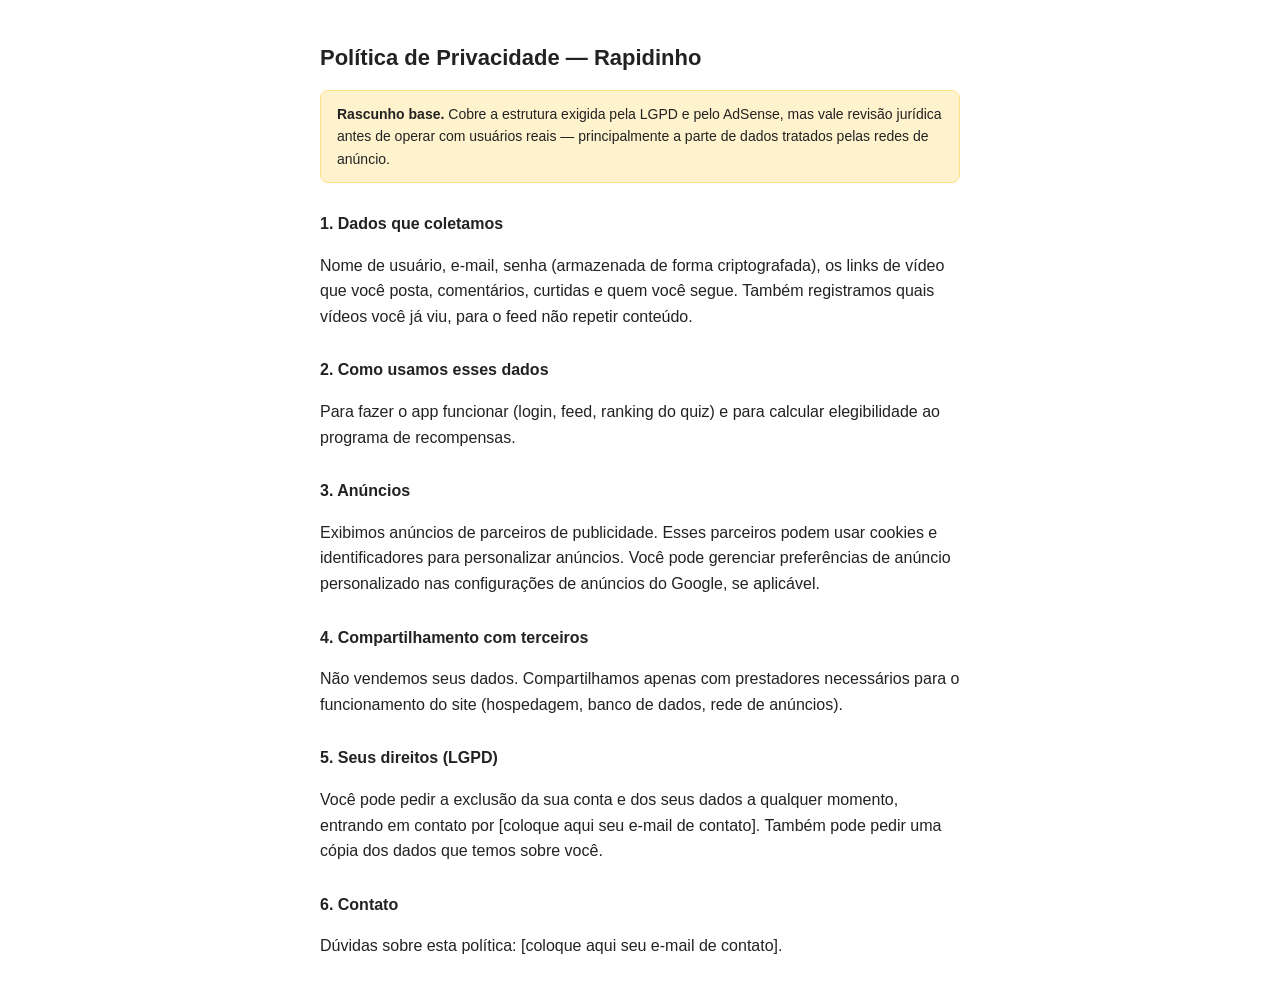
<file: privacidade.html>
<!DOCTYPE html>
<html lang="pt-BR">
<head>
<meta charset="UTF-8">
<meta name="viewport" content="width=device-width, initial-scale=1">
<title>Política de Privacidade — Rapidinho</title>
<style>
  body { font-family: sans-serif; max-width: 640px; margin: 40px auto; padding: 0 20px; line-height: 1.6; color: #222; }
  h1 { font-size: 22px; }
  h2 { font-size: 16px; margin-top: 28px; }
  .aviso { background: #fff3cd; border: 1px solid #ffe08a; padding: 12px 16px; border-radius: 8px; font-size: 14px; margin-bottom: 24px; }
</style>
</head>
<body>
<h1>Política de Privacidade — Rapidinho</h1>

<div class="aviso">
  <b>Rascunho base.</b> Cobre a estrutura exigida pela LGPD e pelo AdSense, mas vale revisão
  jurídica antes de operar com usuários reais — principalmente a parte de dados tratados
  pelas redes de anúncio.
</div>

<h2>1. Dados que coletamos</h2>
<p>Nome de usuário, e-mail, senha (armazenada de forma criptografada), os links de vídeo que você
posta, comentários, curtidas e quem você segue. Também registramos quais vídeos você já viu, para
o feed não repetir conteúdo.</p>

<h2>2. Como usamos esses dados</h2>
<p>Para fazer o app funcionar (login, feed, ranking do quiz) e para calcular elegibilidade ao
programa de recompensas.</p>

<h2>3. Anúncios</h2>
<p>Exibimos anúncios de parceiros de publicidade. Esses parceiros podem usar cookies e identificadores
para personalizar anúncios. Você pode gerenciar preferências de anúncio personalizado nas
configurações de anúncios do Google, se aplicável.</p>

<h2>4. Compartilhamento com terceiros</h2>
<p>Não vendemos seus dados. Compartilhamos apenas com prestadores necessários para o funcionamento
do site (hospedagem, banco de dados, rede de anúncios).</p>

<h2>5. Seus direitos (LGPD)</h2>
<p>Você pode pedir a exclusão da sua conta e dos seus dados a qualquer momento, entrando em contato
por [coloque aqui seu e-mail de contato]. Também pode pedir uma cópia dos dados que temos sobre você.</p>

<h2>6. Contato</h2>
<p>Dúvidas sobre esta política: [coloque aqui seu e-mail de contato].</p>

</body>
</html>
</file>
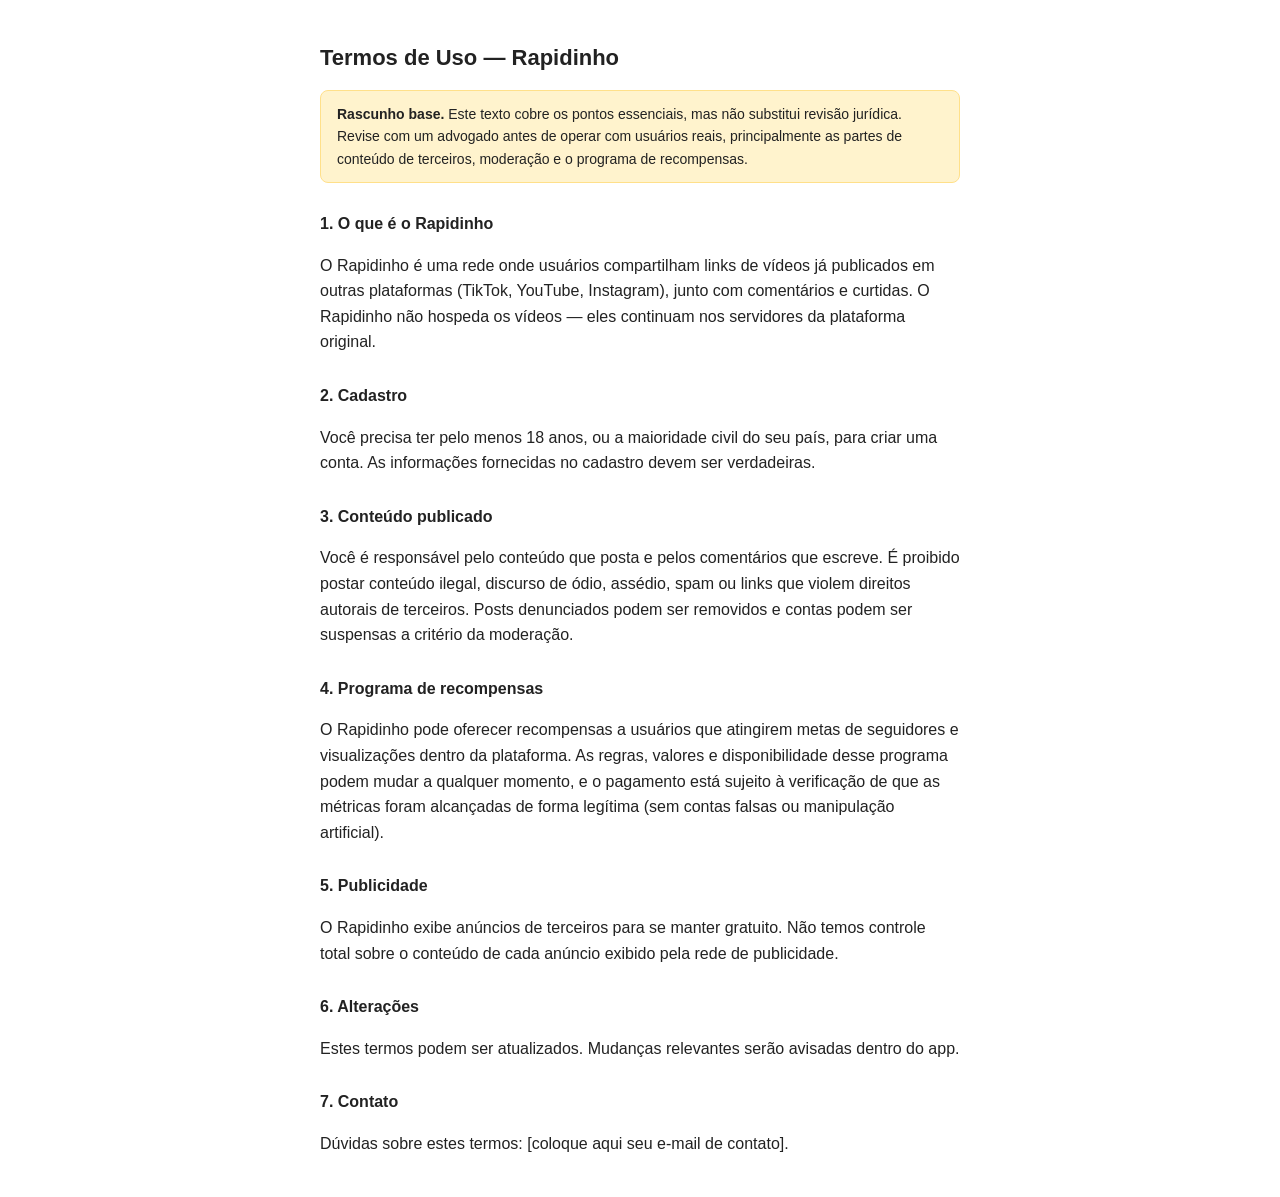
<file: termos.html>
<!DOCTYPE html>
<html lang="pt-BR">
<head>
<meta charset="UTF-8">
<meta name="viewport" content="width=device-width, initial-scale=1">
<title>Termos de Uso — Rapidinho</title>
<style>
  body { font-family: sans-serif; max-width: 640px; margin: 40px auto; padding: 0 20px; line-height: 1.6; color: #222; }
  h1 { font-size: 22px; }
  h2 { font-size: 16px; margin-top: 28px; }
  .aviso { background: #fff3cd; border: 1px solid #ffe08a; padding: 12px 16px; border-radius: 8px; font-size: 14px; margin-bottom: 24px; }
</style>
</head>
<body>
<h1>Termos de Uso — Rapidinho</h1>

<div class="aviso">
  <b>Rascunho base.</b> Este texto cobre os pontos essenciais, mas não substitui revisão jurídica.
  Revise com um advogado antes de operar com usuários reais, principalmente as partes de conteúdo
  de terceiros, moderação e o programa de recompensas.
</div>

<h2>1. O que é o Rapidinho</h2>
<p>O Rapidinho é uma rede onde usuários compartilham links de vídeos já publicados em outras
plataformas (TikTok, YouTube, Instagram), junto com comentários e curtidas. O Rapidinho não hospeda
os vídeos — eles continuam nos servidores da plataforma original.</p>

<h2>2. Cadastro</h2>
<p>Você precisa ter pelo menos 18 anos, ou a maioridade civil do seu país, para criar uma conta.
As informações fornecidas no cadastro devem ser verdadeiras.</p>

<h2>3. Conteúdo publicado</h2>
<p>Você é responsável pelo conteúdo que posta e pelos comentários que escreve. É proibido postar
conteúdo ilegal, discurso de ódio, assédio, spam ou links que violem direitos autorais de terceiros.
Posts denunciados podem ser removidos e contas podem ser suspensas a critério da moderação.</p>

<h2>4. Programa de recompensas</h2>
<p>O Rapidinho pode oferecer recompensas a usuários que atingirem metas de seguidores e visualizações
dentro da plataforma. As regras, valores e disponibilidade desse programa podem mudar a qualquer
momento, e o pagamento está sujeito à verificação de que as métricas foram alcançadas de forma
legítima (sem contas falsas ou manipulação artificial).</p>

<h2>5. Publicidade</h2>
<p>O Rapidinho exibe anúncios de terceiros para se manter gratuito. Não temos controle total sobre
o conteúdo de cada anúncio exibido pela rede de publicidade.</p>

<h2>6. Alterações</h2>
<p>Estes termos podem ser atualizados. Mudanças relevantes serão avisadas dentro do app.</p>

<h2>7. Contato</h2>
<p>Dúvidas sobre estes termos: [coloque aqui seu e-mail de contato].</p>

</body>
</html>
</file>
